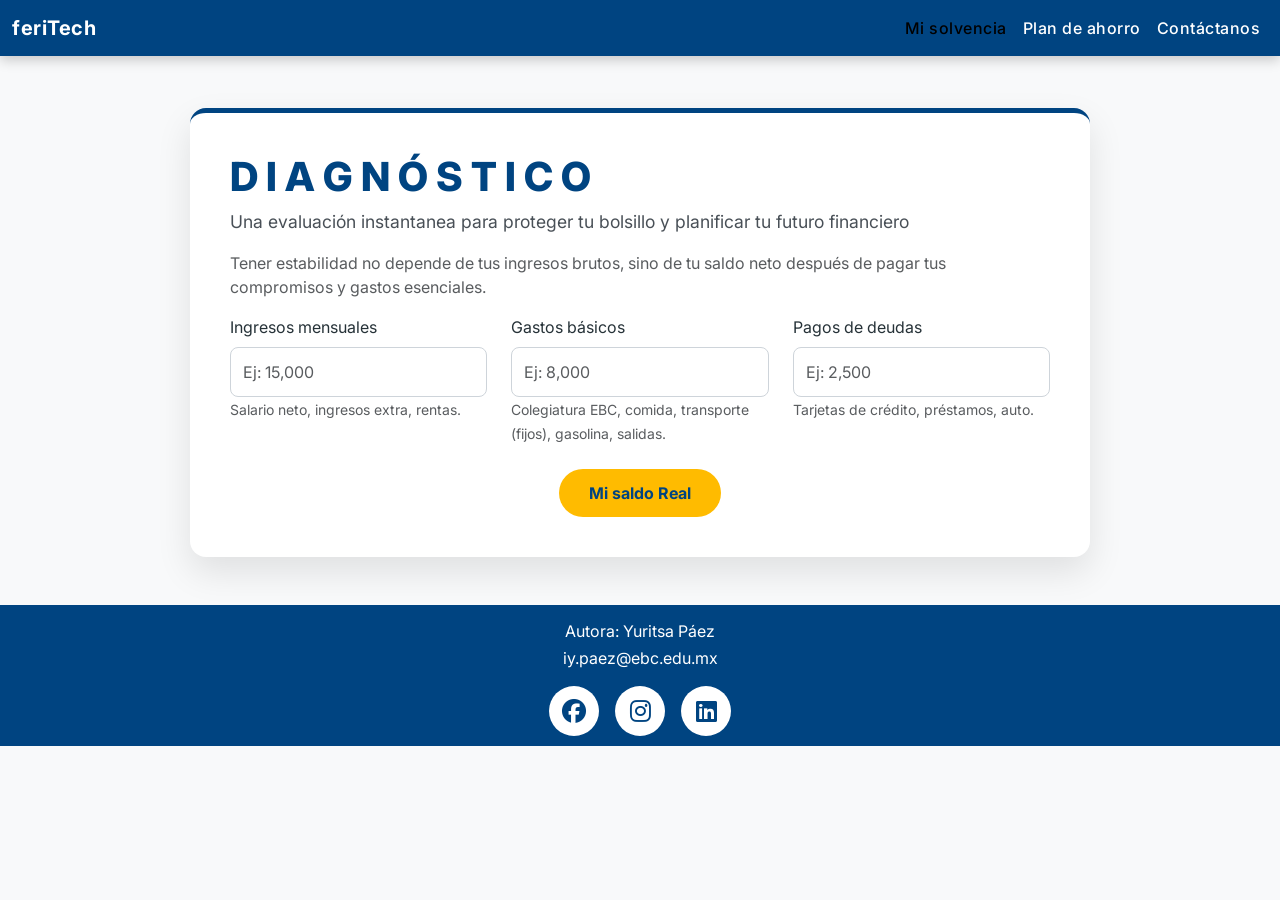
<file: index.html>
<!DOCTYPE html>
<html>
<head>
    <meta charset="UTF-8">
  <meta name="description" content="Calculadora para evaluar el estado financiero de una persona.">
  <meta name="keywords" content="Finanzas, Presupuesto, Salario, Gastos, Ahorro">
  <meta name="author" content="María Fernanda Ledesma Villar">
  <meta name="viewport" content="width=device-width, initial-scale=1.0">

 <!-- Enlace externo para conectarse con el css utilizando Boostrap-->
 <link href="https://cdn.jsdelivr.net/npm/bootstrap@5.3.8/dist/css/bootstrap.min.css" rel="stylesheet">

 <!-- Iconos (FontAwesome) para ilustrar las categorías -->
    <link rel="stylesheet" href="https://cdnjs.cloudflare.com/ajax/libs/font-awesome/6.4.0/css/all.min.css">

 <link href="https://fonts.googleapis.com/css2?family=Inter:wght@300;400;600;700&amp;display=swap" rel="stylesheet">

  <!-- Enlace al style.css para aplicar estilos personalizados -->
 <link rel="stylesheet" href="style.css">
<title>Calculadora | feriTech</title>
 
</head>

<!-- INICIA el CUERPO DE LA PÁGINA-->
<body>
<nav class="navbar navbar-expand-lg navbar-custom fixed-top">
        <div class="container-fluid">
            <!-- Marca de la Aplicación -->
            <a class="navbar-brand" href="#">feriTech</a> <!-- aquí 
            vamos agregar un logo -->
            
            <!-- Botón de Toggler: Ahora abre el Offcanvas en móvil -->
            <button class="navbar-toggler" type="button" data-bs-toggle="offcanvas" data-bs-target="#offcanvasMenu" aria-controls="offcanvasMenu" aria-label="Toggle navigation">
                <span class="navbar-toggler-icon"></span>
            </button>
            
            <!-- Menú de Desktop: Solo visible cuando el navbar está expandido (>= lg) -->
            <div class="collapse navbar-collapse" id="navbarNavDesktop">
                <ul class="navbar-nav ms-auto">
                    <li class="nav-item">
                        <a class="nav-link active" aria-current="page" href="#calculadora">Mi solvencia</a>
                    </li>
                    <li class="nav-item">
                        <a class="nav-link" href="index1.html">Plan de ahorro</a>
                    </li>
                    <li class="nav-item">
                        <a class="nav-link" href="#contacto">Contáctanos</a>
                    </li>
                </ul>
            </div>
        </div>
    </nav>

<!-- Menú de OFFCANVAS para cuando la pantalla sea pequeña se despliegue en el lateral -->
<div class="offcanvas offcanvas-end" tabindex="-1" id="offcanvasMenu" aria-labelledby="offcanvasMenuLabel">
      <div class="offcanvas-header"> <!-- Estilos aplicados en styles.css -->
        <h5 class="offcanvas-title" id="offcanvasMenuLabel">Menú de solvencia</h5>
        <!-- btn-close-white se usa para que el ícono de cierre sea blanco sobre fondo azul -->
        <button type="button" class="btn-close btn-close-white" data-bs-dismiss="offcanvas" aria-label="Close"></button>
      </div>
      <div class="offcanvas-body">
        <ul class="navbar-nav justify-content-end flex-grow-1 pe-3">
            <!-- Los links se cierran automáticamente al hacer click (data-bs-dismiss) -->
            <li class="nav-item">
                <a class="nav-link active" aria-current="page" href="#calculadora" data-bs-dismiss="offcanvas">Mi balance</a>
            </li>
            <li class="nav-item">
                </li><li class="nav-item"><a class="nav-link" href="index1.html">¿Qué es 50/30/20?</a></li>
            
            <li class="nav-item">
                <a class="nav-link" href="#contacto" data-bs-dismiss="offcanvas">¿Dudas?</a>
            </li>
        </ul>
      </div>
    </div>

 <!-- Sección principal de la CALCULADORA-->
  <div class="container my-5" id="calculadora">
        <div class="calculator-card">
            <h1 class="title">D I A G N Ó S T I C O</h1>
            <p class="subtitle">Una evaluación instantanea para proteger tu bolsillo y planificar tu futuro financiero</p>
            <p class="subtitle-description text-muted">Tener estabilidad no depende de tus ingresos brutos, sino de tu saldo neto después de pagar tus compromisos y gastos esenciales.</p>
            
            <div class="row g-4">
                <!-- Inputs adaptados a Finanzas Personales -->
                <!-- Sistema de Rejilla: Se adapta a Móvil, Tablet y Desktop -->
                <div class="col-12 col-md-6 col-lg-4">
                    <label for="monthlyIncome" class="form-label">Ingresos mensuales</label>
                    <input type="number" class="form-control" id="monthlyIncome" placeholder="Ej: 15,000" min="0">
                    <small class="text-muted">Salario neto, ingresos extra, rentas.</small>
                </div>
                
                <div class="col-12 col-md-6 col-lg-4">
                    <label for="livingExpenses" class="form-label">Gastos básicos</label>
                    <input type="number" class="form-control" id="livingExpenses" placeholder="Ej: 8,000" min="0">
                    <small class="text-muted">Colegiatura EBC, comida, transporte (fijos), gasolina, salidas.</small>
                </div>
                
                <div class="col-12 col-md-6 col-lg-4">
                    <label for="debtPayments" class="form-label">Pagos de deudas</label>
                    <input type="number" class="form-control" id="debtPayments" placeholder="Ej: 2,500" min="0">
                    <small class="text-muted">Tarjetas de crédito, préstamos, auto.</small>
                </div>


                <!-- Botón de Acción -->
                <div class="col-12 mt-4 text-center">
                    <button class="btn btn-calculate" onclick="calculatePersonalSolvency()">
                        Mi saldo Real 
                    </button>
                </div>
            </div>


            <!-- Resultado Visual (El Semáforo Financiero) -->
            <div id="resultContainer" class="d-none">
                <h3 class="title"> Mi saldo Real </h3>
                <div id="resultValue" class="display-4 fw-bold my-2">--</div>
                <div id="resultAnalysis" class="fw-semibold mt-3">Ingresa tus datos para calcular.</div>
                
                <!-- Barra de progreso visual para el nivel de endeudamiento -->
                <div class="progress mt-4" style="height: 25px;">
                    <div id="debtProgressBar" class="progress-bar progress-bar-striped progress-bar-animated" role="progressbar" style="width: 0%" aria-valuenow="0" aria-valuemin="0" aria-valuemax="100">Nivel de Deuda</div>
                </div>
                <small class="text-muted d-block mt-2">Porcentaje de tus ingresos comprometidos en deuda.</small>
            </div>
        </div>
    </div>

<footer id="main-footer">
    <p id="autor">Autora: Yuritsa Páez</p>
  <p id="correo"><a href="mailto:iy.paez@ebc.edu.mx">iy.paez@ebc.edu.mx</a></p>
     <div class="social"> 
   <a href="#" ><i class="fab fa-facebook"> </i> 
    <a href="#" ><i class="fab fa-instagram"> </i> 
      <a href="#" ><i class="fab fa-linkedin"> </i>
  </a>
  
    
       </div>
       
    </footer>
<!-- enlace del js del bootstrap-->
 <script src="https://cdn.jsdelivr.net/npm/bootstrap@5.3.8/dist/js/bootstrap.bundle.min.js"></script>

 <!-- ENLACE JS -->
<script src ="script.js"></script>

</body>
</html>
</file>
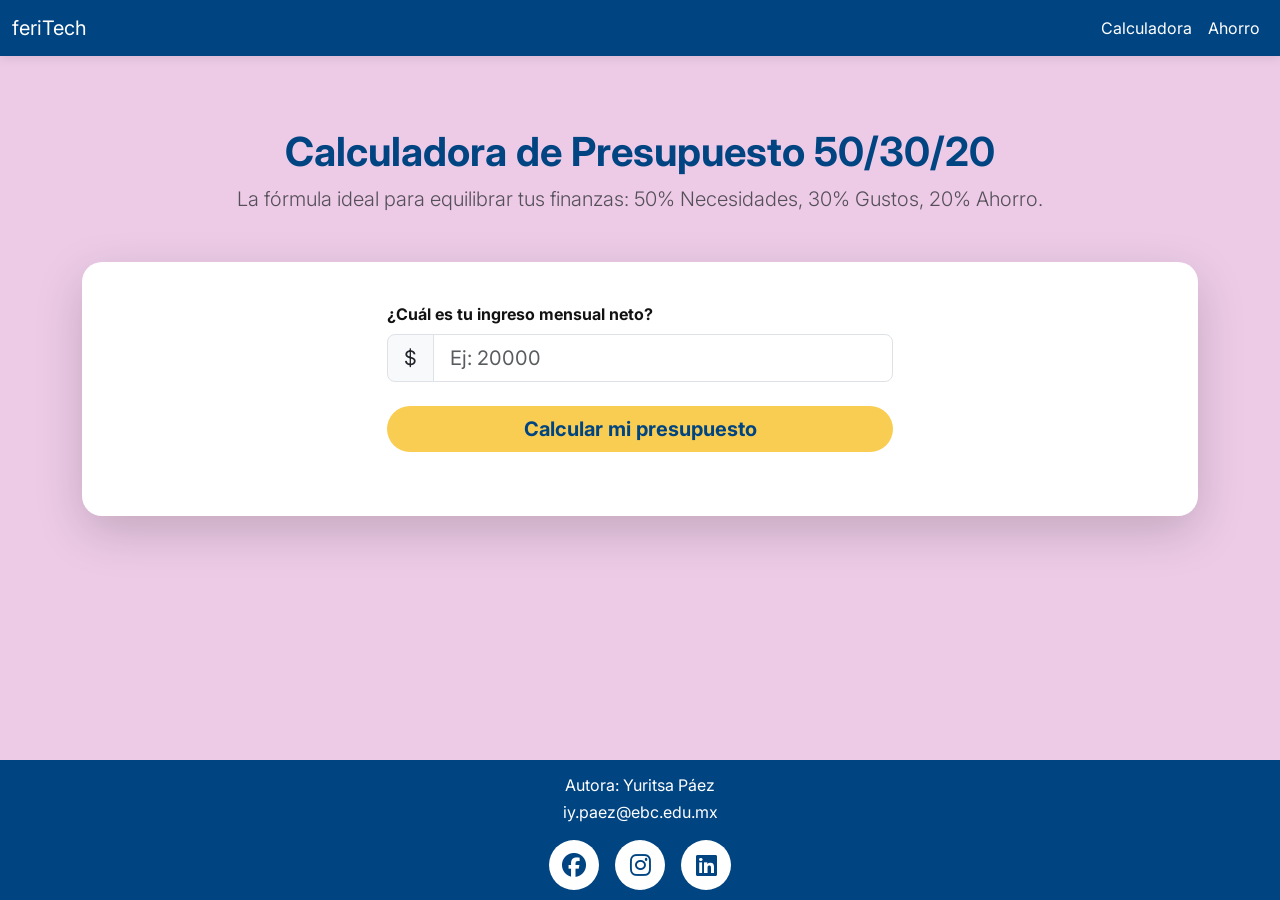
<file: index1.html>
<!DOCTYPE html>
<html>
<head>

 <meta charset="UTF-8">
  <meta name="description" content="Calculadora para evaluar el estado financiero de una persona.">
  <meta name="keywords" content="Finanzas, Presupuesto, Salario, Gastos, Ahorro">
  <meta name="author" content="María Fernanda Ledesma Villar">
  <meta name="viewport" content="width=device-width, initial-scale=1.0">

 <!-- Enlace externo para conectarse con el css utilizando Boostrap-->
 <link href="https://cdn.jsdelivr.net/npm/bootstrap@5.3.8/dist/css/bootstrap.min.css" rel="stylesheet">

 <!-- Iconos (FontAwesome) para ilustrar las categorías -->
    <link rel="stylesheet" href="https://cdnjs.cloudflare.com/ajax/libs/font-awesome/6.4.0/css/all.min.css">

 <link href="https://fonts.googleapis.com/css2?family=Inter:wght@300;400;600;700&amp;display=swap" rel="stylesheet">

  <!-- Enlace al style.css para aplicar estilos personalizados -->
 <link rel="stylesheet" href="style1.css">
<title>Calculadora 50/30/20 | feriTech</title>
</head>

<!-- INICIA el CUERPO DE LA PÁGINA-->
<body>

<!-- Navegación responsive con grid con Bootstrap-->
<nav class="navbar navbar-expand-lg navbar-custom fixed-top">
        <div class="container-fluid">
            <a class="navbar-brand" href="#"> feriTech </a>
            
            <button class="navbar-toggler" type="button" data-bs-toggle="offcanvas" data-bs-target="#offcanvasMenu" aria-controls="offcanvasMenu" aria-label="Toggle navigation">
                <span class="navbar-toggler-icon"></span>
            </button>
            
            <!-- Menú Desktop -->
            <div class="collapse navbar-collapse" id="navbarNavDesktop">
                <ul class="navbar-nav ms-auto">
                    <li class="nav-item"><a class="nav-link active" href="index.html">Calculadora</a></li>
                    <!-- ¡ENLACE ACTUALIZADO! -->
                    
                    <li class="nav-item"><a class="nav-link" href="#">Ahorro</a></li>
                </ul>
            </div>
        </div>
    </nav>

<!-- Offcanvas Menu para cuando se haga más pequeña la pantalla-->
 <div class="offcanvas offcanvas-end" tabindex="-1" id="offcanvasMenu" aria-labelledby="offcanvasMenuLabel">
      <div class="offcanvas-header">
        <h5 class="offcanvas-title" id="offcanvasMenuLabel">MENÚ FINANCIERO</h5>
        <button type="button" class="btn-close btn-close-white" data-bs-dismiss="offcanvas" aria-label="Close"></button>
      </div>
      <div class="offcanvas-body">
        <ul class="navbar-nav justify-content-end flex-grow-1 pe-3">
            <li class="nav-item"><a class="nav-link active" href="index.html" data-bs-dismiss="offcanvas">Calculadora</a></li>
            <li class="nav-item"><a class="nav-link" href="#" data-bs-dismiss="offcanvas">Contáctanos</a></li>
        </ul>
      </div>
    </div>

<!-- ================================================================================-->
<!--            CUERPO PRINICIPAL DE LA CALCULADORA 50 / 30/ 20                      -->
<!-- ================================================================================-->

 <div class="container my-5 content-wrapper">
        <div class="text-center mb-5">
            <h1 class="main-title">Calculadora de Presupuesto 50/30/20 </h1>
            <p class="lead text-muted">La fórmula ideal para equilibrar tus finanzas: 50% Necesidades, 30% Gustos, 20% Ahorro.</p>
        </div>


        <div class="calculator-card shadow-lg">
            
            <!-- SECCIÓN 1: ENTRADA DE DATOS -->
            <div class="row justify-content-center mb-4">
                <div class="col-md-8 col-lg-6">
                    <label for="netIncome" class="form-label fw-bold">¿Cuál es tu ingreso mensual neto?</label>
                    <div class="input-group input-group-lg">
                        <span class="input-group-text bg-light">$</span>
                        <input type="number" class="form-control" id="netIncome" placeholder="Ej: 20000">
                    </div>
                    <div class="d-grid gap-2 mt-4">
                        <button class="btn btn-calculate btn-lg" onclick="calculateBudget()">
                            Calcular mi presupuesto
                        </button>
                    </div>
                </div>
            </div>

             <!-- SECCIÓN 2: RESULTADOS VISUALES (OCULTO AL INICIO) -->
            <div id="resultsSection" class="d-none animate-fade-in">
                <hr class="my-5">
                
                <h3 class="text-center mb-4" style="color: var(--color-primary);">Así deberías distribuir tu dinero:</h3>


                <!-- GRÁFICO CSS PURO -->
                <div class="chart-container mb-5">
                    <div class="pie-chart" id="budgetChart"></div>
                </div>


                <!-- TARJETAS DE DESGLOSE (GRID SYSTEM) -->
                <div class="row g-4">
                    
                    <!-- 50% NECESIDADES -->
                    <div class="col-12 col-md-4">
                        <div class="card h-100 result-card border-needs">
                            <div class="card-body text-center">
                                <div class="icon-circle bg-needs mb-3">
                                    <i class="fa-solid fa-house"></i>
                                </div>
                                <h5 class="card-title text-needs">50% Necesidades</h5>
                                <p class="display-6 fw-bold" id="valNeeds">$0</p>
                                <p class="card-text small text-muted">Renta, despensa, transporte, servicios básicos.</p>
                            </div>
                        </div>
                    </div>


                    <!-- 30% GUSTOS -->
                    <div class="col-12 col-md-4">
                        <div class="card h-100 result-card border-wants">
                            <div class="card-body text-center">
                                <div class="icon-circle bg-wants mb-3">
                                    <i class="fa-solid fa-plane"></i>
                                </div>
                                <h5 class="card-title text-wants">30% Gustos</h5>
                                <p class="display-6 fw-bold" id="valWants">$0</p>
                                <p class="card-text small text-muted">Salidas, ropa, streaming, hobbies.</p>
                            </div>
                        </div>
                    </div>


                    <!-- 20% AHORRO -->
                    <div class="col-12 col-md-4">
                        <div class="card h-100 result-card border-savings">
                            <div class="card-body text-center">
                                <div class="icon-circle bg-savings mb-3">
                                    <i class="fa-solid fa-piggy-bank"></i>
                                </div>
                                <h5 class="card-title text-savings">20% Ahorro</h5>
                                <p class="display-6 fw-bold" id="valSavings">$0</p>
                                <p class="card-text small text-muted">Fondo de emergencia, retiro, pago de deudas.</p>
                            </div>
                        </div>
                    </div>


                </div> <!-- Fin Row -->
            </div> <!-- Fin Results -->


        </div>
    </div>
<!-- Footer -->
 <footer id="main-footer">
    <p id="autor">Autora: Yuritsa Páez</p>
  <p id="correo"><a href="mailto:iy.paez@ebc.edu.mx">iy.paez@ebc.edu.mx</a></p>
     <div class="social"> 
   <a href="#" ><i class="fab fa-facebook"> </i> 
    <a href="#" ><i class="fab fa-instagram"> </i> 
      <a href="#" ><i class="fab fa-linkedin"> </i>
  </a>
  
    
       </div>
       
    </footer>

<!-- enlace del js del bootstrap-->
 <script src="https://cdn.jsdelivr.net/npm/bootstrap@5.3.8/dist/js/bootstrap.bundle.min.js"></script>

 <!-- ENLACE JS -->
<script src ="script1.js"></script>
    </div>
</div>
<div>
</body>
</html>
</file>
<file: style.css>
/* ========================================= */
/* === ESTILOS PERSONALIZADOS Y MEDIA QUERIES === */
/* ========================================= */
:root {
    --color-primary: #004481; /* Azul corporativo */
    --color-accent: #ffbb00; /* Amarillo/Naranja de énfasis */
    --color-dark: #263238;
    --color-success: #28a745; /* Verde claro para "good" */
    --color-warning: #fd7e14; /* Naranja para "warning" */
    --color-danger: #dc3545; /* Rojo para "danger" */
    --color-bg: #f8f9fa; /* Fondo muy neutro y limpio */
}


body {
    font-family: 'Inter', sans-serif;
    background-color: var(--color-bg);
    color: var(--color-dark);
    padding-top: 60px;
}


/* Navbar personalizado */
.navbar-custom {
    background-color: var(--color-primary);
    box-shadow: 0 4px 12px rgba(0, 0, 0, 0.2);
}
.navbar-custom .nav-link, .navbar-custom .navbar-brand {
    color: #ffffff;
    font-weight: 500;
    letter-spacing: 0.5px;
}
.navbar-custom .nav-link:hover {
    color: var(--color-accent);
}
.navbar-custom .navbar-brand {
    font-weight: 700;
}


/* Tarjeta Principal */
.calculator-card {
    background-color: #ffffff;
    border-radius: 16px;
    box-shadow: 0 15px 35px rgba(0, 0, 0, 0.1);
    padding: 40px;
    margin: 40px auto;
    max-width: 900px;
    border-top: 5px solid var(--color-primary); /* Línea azul corporativa */
}


.title {
    color: var(--color-primary);
    font-weight: 800;
}


.subtitle {
    font-size: 1.1rem;
    color: #495057;
}


.form-control {
    border-radius: 8px;
    padding: 12px;
    border: 1px solid #ced4da;
    transition: border-color 0.3s;
}
.form-control:focus {
    border-color: var(--color-primary);
    box-shadow: 0 0 0 0.2rem rgba(0, 68, 129, 0.25);
}


/* Botón llamativo (usando el color de acento) */
.btn-calculate {
    background-color: var(--color-accent);
    color: var(--color-primary); /* Texto azul sobre fondo amarillo */
    font-weight: 700;
    padding: 12px 30px;
    border-radius: 50px;
    border: none;
    transition: transform 0.2s, box-shadow 0.2s;
}
.btn-calculate:hover {
    background-color: #ffd24d; /* Un tono un poco más claro al hacer hover */
    color: var(--color-primary);
    transform: translateY(-2px);
    box-shadow: 0 5px 15px rgba(255, 187, 0, 0.4);
}


/* Contenedor de Resultados */
#resultContainer {
    margin-top: 35px;
    padding: 30px;
    border-radius: 12px;
    text-align: center;
    background-color: #e9ecef; /* Fondo de resultado ligeramente gris */
    border: 1px solid #dee2e6;
}


/* Colores de estado para el resultado */
.text-excellent { color: var(--color-success); }
.text-warning { color: var(--color-warning); }
.text-danger { color: var(--color-danger); }


/* MEDIA QUERIES PARA ADAPTABILIDAD */
@media (max-width: 768px) {
    .calculator-card {
        padding: 20px;
        margin: 20px 10px;
    }
    .subtitle-description {
        display: none; /* Ocultar descripción larga en móvil */
    }
    .display-4 {
        font-size: 2rem; /* Texto más pequeño en móvil */
    }
}

#main-footer {
  background: var(--color-primary);
  color:white;
  text-align:center;
  padding: 10px;
  margin-top:auto;
}


footer a {
    color: #ffffff; 
    text-decoration: none; /*  quita el subrayado si no te gusta */
    /*font-weight: bold; /* Opcional: lo hace un poco más gordito para leerse mejor */
}


#autor{
  margin: 0.2rem;
  color:white;
  text-decoration: none;
}




.social {
  display: flex;
  gap: 1rem;
  justify-content: center;
  margin-top: 1rem;
}


.social a {
  display: inline-flex;
  align-items: center;
  justify-content: center;
  width: 50px;
  height: 50px;
  background: #ffffff;
  color: var(--color-primary);
  border-radius: 50%;
  text-decoration: none;
  font-size: 1.5rem;
}
</file>
<file: style1.css>
:root {
    --color-primary: #004481;   /* Azul  */
    --color-needs: #004481;     /* 50% - Azul Oscuro */
    --color-wants: #2DCCCD;     /* 30% - Aqua/Turquesa */
    --color-savings: #F8CD51;   /* 20% - Amarillo/Dorado */
    
    --color-bg: #F4F4F4;
    --color-text: #121212;
}


body {
    font-family: 'Inter', sans-serif;
    background-color: var(--color-bg);
    color: var(--color-text);
    display: flex;
    flex-direction: column;
    padding-top: 80px; /* Espacio para el navbar fijo */
    min-height: 100vh;
  }




/* === NAVBAR Y OFFCANVAS (CONSERVADOS) === */
.navbar-custom {
    background-color: var(--color-primary);
    box-shadow: 0 2px 10px rgba(0,0,0,0.1);
}
.navbar-brand, .nav-link {
    color: white !important;
}
.offcanvas-header {
    background-color: var(--color-primary);
    color: white;
}
.offcanvas-title {
    color: white;
}


/* === TARJETA PRINCIPAL === */
.calculator-card {
    background-color: white;
    border-radius: 20px;
    padding: 40px;
    border: none;
}


.main-title {
    color: var(--color-primary);
    font-weight: 700;
}


/* === BOTÓN DE CALCULAR === */
.btn-calculate {
    background-color: var(--color-savings); /* Amarillo llamativo */
    color: var(--color-primary);
    font-weight: 700;
    border: none;
    border-radius: 50px;
    transition: transform 0.2s;
}
.btn-calculate:hover {
    background-color: #e5bd40;
    transform: scale(1.02);
}


/* === ESTILOS DE RESULTADOS (LAS 3 TARJETAS) === */
.result-card {
    border: none;
    background-color: #f9f9f9;
    border-radius: 15px;
    transition: transform 0.3s;
}
.result-card:hover {
    transform: translateY(-5px);
    box-shadow: 0 10px 20px rgba(0,0,0,0.05);
}


/* Bordes superiores de colores */
.border-needs { border-top: 5px solid var(--color-needs); }
.border-wants { border-top: 5px solid var(--color-wants); }
.border-savings { border-top: 5px solid var(--color-savings); }


/* Textos de colores */
.text-needs { color: var(--color-needs); }
.text-wants { color: var(--color-wants); }
.text-savings { color: #dcb342; /* Un poco más oscuro para leerse bien */ }


/* Círculos de iconos */
.icon-circle {
    width: 60px;
    height: 60px;
    border-radius: 50%;
    margin: 0 auto;
    display: flex;
    align-items: center;
    justify-content: center;
    color: white;
    font-size: 1.5rem;
}
.bg-needs { background-color: var(--color-needs); }
.bg-wants { background-color: var(--color-wants); }
.bg-savings { background-color: var(--color-savings); }


/* === GRÁFICO DE PASTEL (CSS PURO) === */
.chart-container {
    display: flex;
    justify-content: center;
    align-items: center;
}
.pie-chart {
    width: 200px;
    height: 200px;
    border-radius: 50%;
    /* Truco de CSS para hacer un gráfico circular con gradiente cónico */
    background: conic-gradient(
        var(--color-needs) 0% 50%,   /* 0 a 50% Azul */
        var(--color-wants) 50% 80%,  /* 50 a 80% Aqua (30% total) */
        var(--color-savings) 80% 100% /* 80 a 100% Amarillo (20% total) */
    );
    box-shadow: 0 4px 15px rgba(0,0,0,0.2);
    position: relative;
}
/* Agujero del centro para hacerlo "Donut Chart" */
.pie-chart::after {
    content: "FINY";
    position: absolute;
    top: 50%; left: 50%;
    transform: translate(-50%, -50%);
    width: 120px; height: 120px;
    background: white;
    border-radius: 50%;
    display: flex;
    align-items: center;
    justify-content: center;
    font-weight: bold;
    color: var(--color-primary);
}


#main-footer {
  background: var(--color-primary);
  color:white;
  text-align:center;
  padding: 10px;
  margin-top:auto;
}


footer a {
    color: #ffffff; 
    text-decoration: none; /*  quita el subrayado si no te gusta */
    /font-weight: bold; / Opcional: lo hace un poco más gordito para leerse mejor */
}


#autor{
  margin: 0.2rem;
  color:white;
  text-decoration: none;
}




.social {
  display: flex;
  gap: 1rem;
  justify-content: center;
  margin-top: 1rem;
}


.social a {
  display: inline-flex;
  align-items: center;
  justify-content: center;
  width: 50px;
  height: 50px;
  background: #ffffff;
  color: var(--color-primary);
  border-radius: 50%;
  text-decoration: none;
  font-size: 1.5rem;
}


/* Animación simple */
.animate-fade-in {
    animation: fadeIn 0.8s ease-in-out;
}
@keyframes fadeIn {
    from { opacity: 0; transform: translateY(20px); }
    to { opacity: 1; transform: translateY(0); }
}


/* Ajustes Móviles */
@media (max-width: 768px) {
    .calculator-card { padding: 20px; }
    .display-6 { font-size: 1.5rem; }
}

/* PANTALLA PEQUEÑA */


@media (min-width: 400px){
  body{
    background-color: pink;
    flex-direction: row;
  }
}

/* PANTALLA MEDIANA */


@media (min-width: 600px){
  body{
    background-color:rgb(172, 109, 158);
    flex-direction: column;
  }
}
/* PANTALLA GRANDE */


@media (min-width: 700px){
  body{
    background-color:rgb(233, 90, 190);
    flex-direction: column;
  }
}

/* PANTALLA EXTRAGRANDE */


@media (min-width: 900px){
  body{
    background-color:rgb(237, 203, 231);
    flex-direction: column;
  }
}
</file>
